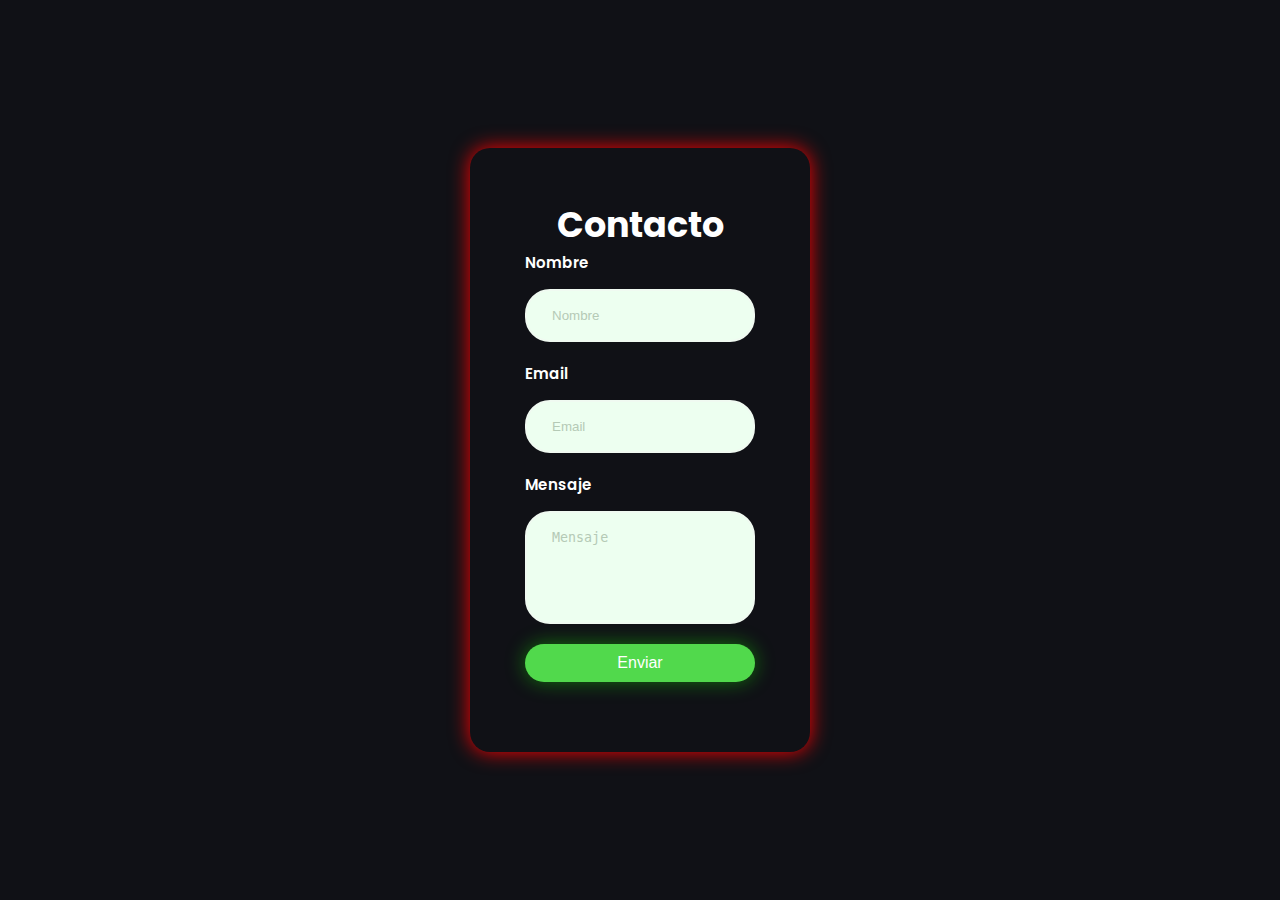
<file: contacto.html>
<!DOCTYPE html>
<html lang="en">
<head>
    <meta charset="UTF-8">
    <meta http-equiv="X-UA-Compatible" content="IE=edge">
    <meta name="viewport" content="width=device-width, initial-scale=1.0">
    <title>Contacto</title>
    <link rel="stylesheet" href="style.css">

</head>

<body class="body-dy">

    <form action="https://formsubmit.co/dlandon215@gmail.com" method="POST">
        <h2 class="tit">Contacto</h2>

        <div class="input-group">

            <label class="texto" for="name">Nombre</label>
            <input type="text" name="name" id="name" placeholder="Nombre" required>

            <label class="texto" for="email">Email</label>
            <input type="email" name="email" id="email" placeholder="Email" required>

            <label class="texto" for="message">Mensaje</label>
            <textarea name="message" id="message" cols="30" rows="5" placeholder="Mensaje" required></textarea>

            <input class="btn" type="submit" value="Enviar">

            <input type="hidden" name="_next" value="http://127.0.0.1:5500/sitio%20web/">
            <input type="hidden" name="_captcha" value="false">
        </div>
    </form>

</body>
</html>
</file>
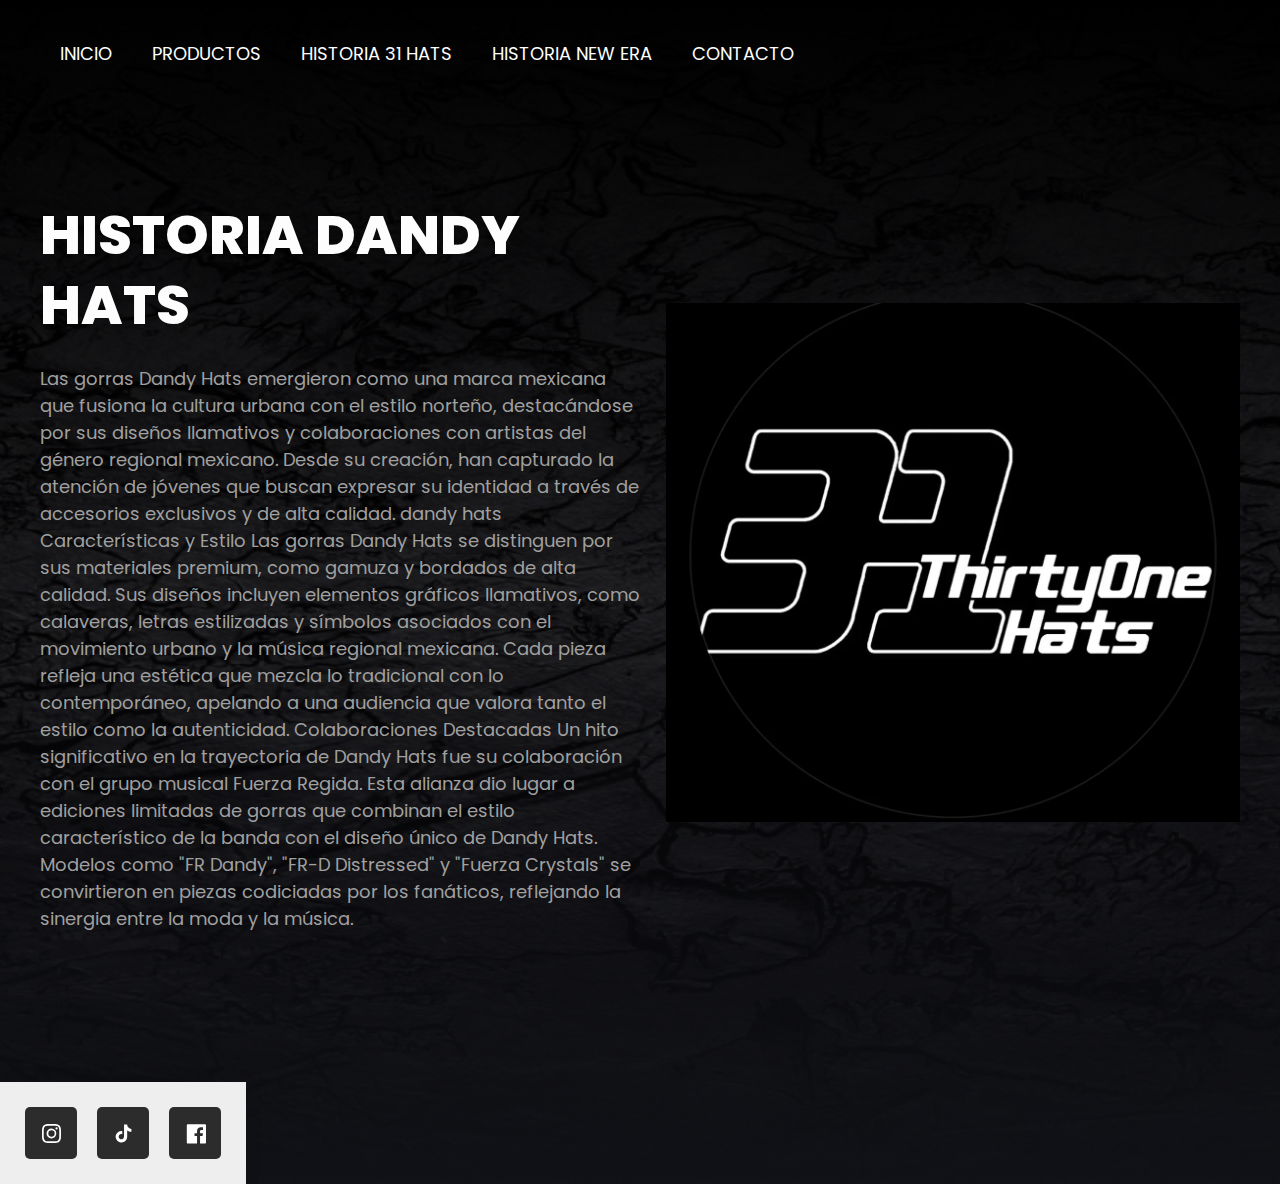
<file: dandy.html>
<!DOCTYPE html>
<html lang="en">

<head>
    <meta charset="UTF-8">
    <meta http-equiv="X-UA-Compatible" content="IE=edge">
    <meta name="viewport" content="width=device-width, initial-scale=1.0">
    <title>Pagina</title>
    <link rel="stylesheet" href="style.css">
</head>

<body>

    <body id="top">
<header>

    <div class="menu container">
            <input type="checkbox" id="menu">
            <label for="menu"><img src="imagenes/menu.png" class="menu-icono" alt=""></label>
            <nav class="navbar">
                <ul>
                    <li><a href="index.html">Inicio</a></li>
                    <li><a href="productos.html">Productos</a></li>
                    <li><a href="hats.html">HISTORIA 31 HATS</a></li>
                    <li><a href="newera.html">HISTORIA NEW ERA</a></li>
                    <li><a href="contacto.html">Contacto</a></li>
                </ul>
            </nav>
        </div>
       

    <div class="header-content container">
        <div class="header-txt2">
            <h1>HISTORIA DANDY HATS</h1>
            <p>
                Las gorras Dandy Hats emergieron como una marca mexicana que fusiona la cultura urbana 
                con el estilo norteño, destacándose por sus diseños llamativos y colaboraciones con 
                artistas del género regional mexicano. Desde su creación, han capturado la atención 
                de jóvenes que buscan expresar su identidad a través de accesorios exclusivos y de alta calidad.
                dandy hats
                
                Características y Estilo
                
                Las gorras Dandy Hats se distinguen por sus materiales premium, como gamuza y 
                bordados de alta calidad. Sus diseños incluyen elementos gráficos llamativos,
                 como calaveras, letras estilizadas y símbolos asociados con el movimiento urbano y 
                 la música regional mexicana. Cada pieza refleja una estética que mezcla lo tradicional con
                  lo contemporáneo, apelando a una audiencia que valora tanto el estilo como la autenticidad.
                
                Colaboraciones Destacadas
                
                Un hito significativo en la trayectoria de Dandy Hats fue su colaboración 
                con el grupo musical Fuerza Regida. Esta alianza dio lugar a ediciones limitadas 
                de gorras que combinan el estilo característico de la banda con el diseño único de Dandy Hats.
                 Modelos como "FR Dandy", "FR-D Distressed" y "Fuerza Crystals" se convirtieron en piezas 
                 codiciadas por los fanáticos, reflejando la sinergia entre la moda y la música.  
            </p>
        </div>

        <div class="header-img2">
            <a href="index.html">
              <img src="gorrashats/logohats.jpg" class="hamburger" alt="hamburger">
            </a>
        </div>

    </div>
    <!-- From Uiverse.io by roajuan93 --> 
<div class="card">
  <a href="https://www.instagram.com/dandyhats?igsh=MWdoMTJ6ajRtY29ycQ==" class="socialContainer containerOne">
    <svg class="socialSvg instagramSvg" viewBox="0 0 16 16">
      <path
        d="M8 0C5.829 0 5.556.01 4.703.048 3.85.088 3.269.222 2.76.42a3.917 3.917 0 0 0-1.417.923A3.927 3.927 0 0 0 .42 2.76C.222 3.268.087 3.85.048 4.7.01 5.555 0 5.827 0 8.001c0 2.172.01 2.444.048 3.297.04.852.174 1.433.372 1.942.205.526.478.972.923 1.417.444.445.89.719 1.416.923.51.198 1.09.333 1.942.372C5.555 15.99 5.827 16 8 16s2.444-.01 3.298-.048c.851-.04 1.434-.174 1.943-.372a3.916 3.916 0 0 0 1.416-.923c.445-.445.718-.891.923-1.417.197-.509.332-1.09.372-1.942C15.99 10.445 16 10.173 16 8s-.01-2.445-.048-3.299c-.04-.851-.175-1.433-.372-1.941a3.926 3.926 0 0 0-.923-1.417A3.911 3.911 0 0 0 13.24.42c-.51-.198-1.092-.333-1.943-.372C10.443.01 10.172 0 7.998 0h.003zm-.717 1.442h.718c2.136 0 2.389.007 3.232.046.78.035 1.204.166 1.486.275.373.145.64.319.92.599.28.28.453.546.598.92.11.281.24.705.275 1.485.039.843.047 1.096.047 3.231s-.008 2.389-.047 3.232c-.035.78-.166 1.203-.275 1.485a2.47 2.47 0 0 1-.599.919c-.28.28-.546.453-.92.598-.28.11-.704.24-1.485.276-.843.038-1.096.047-3.232.047s-2.39-.009-3.233-.047c-.78-.036-1.203-.166-1.485-.276a2.478 2.478 0 0 1-.92-.598 2.48 2.48 0 0 1-.6-.92c-.109-.281-.24-.705-.275-1.485-.038-.843-.046-1.096-.046-3.233 0-2.136.008-2.388.046-3.231.036-.78.166-1.204.276-1.486.145-.373.319-.64.599-.92.28-.28.546-.453.92-.598.282-.11.705-.24 1.485-.276.738-.034 1.024-.044 2.515-.045v.002zm4.988 1.328a.96.96 0 1 0 0 1.92.96.96 0 0 0 0-1.92zm-4.27 1.122a4.109 4.109 0 1 0 0 8.217 4.109 4.109 0 0 0 0-8.217zm0 1.441a2.667 2.667 0 1 1 0 5.334 2.667 2.667 0 0 1 0-5.334z"
      ></path>
    </svg>
  </a>

  <a href="https://vt.tiktok.com/ZShueYc3x/" class="socialContainer containerTwo">
    <svg
      class="socialSvg tiktokSvg largeIcon"
      viewBox="0 0 48 48"
      version="1.1"
      xmlns="http://www.w3.org/2000/svg"
      xmlns:xlink="http://www.w3.org/1999/xlink"
    >
      <title>Tiktok</title>
      <g
        id="Icon/Social/tiktok-white"
        stroke="none"
        stroke-width="1"
        fill="none"
        fill-rule="evenodd"
      >
        <path
          d="M38.0766847,15.8542954 C36.0693906,15.7935177 34.2504839,14.8341149 32.8791434,13.5466056 C32.1316475,12.8317108 31.540171,11.9694126 31.1415066,11.0151329 C30.7426093,10.0603874 30.5453728,9.03391952 30.5619062,8 L24.9731521,8 L24.9731521,28.8295196 C24.9731521,32.3434487 22.8773693,34.4182737 20.2765028,34.4182737 C19.6505623,34.4320127 19.0283477,34.3209362 18.4461858,34.0908659 C17.8640239,33.8612612 17.3337909,33.5175528 16.8862248,33.0797671 C16.4386588,32.6422142 16.0833071,32.1196657 15.8404292,31.5426268 C15.5977841,30.9658208 15.4727358,30.3459348 15.4727358,29.7202272 C15.4727358,29.0940539 15.5977841,28.4746337 15.8404292,27.8978277 C16.0833071,27.3207888 16.4386588,26.7980074 16.8862248,26.3604545 C17.3337909,25.9229017 17.8640239,25.5791933 18.4461858,25.3491229 C19.0283477,25.1192854 19.6505623,25.0084418 20.2765028,25.0219479 C20.7939283,25.0263724 21.3069293,25.1167239 21.794781,25.2902081 L21.794781,19.5985278 C21.2957518,19.4900128 20.7869423,19.436221 20.2765028,19.4380839 C18.2431278,19.4392483 16.2560928,20.0426009 14.5659604,21.1729264 C12.875828,22.303019 11.5587449,23.9090873 10.7814424,25.7878401 C10.003907,27.666593 9.80084889,29.7339663 10.1981162,31.7275214 C10.5953834,33.7217752 11.5748126,35.5530237 13.0129853,36.9904978 C14.4509252,38.4277391 16.2828722,39.4064696 18.277126,39.8028054 C20.2711469,40.1991413 22.3382874,39.9951517 24.2163416,39.2169177 C26.0948616,38.4384508 27.7002312,37.1209021 28.8296253,35.4300711 C29.9592522,33.7397058 30.5619062,31.7522051 30.5619062,29.7188301 L30.5619062,18.8324027 C32.7275484,20.3418321 35.3149087,21.0404263 38.0766847,21.0867664 L38.0766847,15.8542954 Z"
          id="Fill-1"
          fill="#FFFFFF"
        ></path>
      </g>
    </svg>
  </a>

  <a href="https://www.facebook.com/share/19EThmvqkf/?mibextid=wwXIfr" class="socialContainer containerThree">
    <div>
      <svg
        class="socialSvg tiktokSvg largeIcon"
        width="44px"
        height="44px"
        viewBox="0 0 45 35"
        version="1.1"
        xmlns="http://www.w3.org/2000/svg"
        xmlns:xlink="http://www.w3.org/1999/xlink"
      >
        <title>Facebook</title>
        <g
          id="Icon/Social/facebook-black"
          stroke="none"
          stroke-width="1"
          fill="none"
          fill-rule="evenodd"
        >
          <path
            d="M30.0793333,40 L30.0793333,27.608 L34.239,27.608 L34.8616667,22.7783333 L30.0793333,22.7783333 L30.0793333,19.695 C30.0793333,18.2966667 30.4676667,17.344 32.4726667,17.344 L35.0303333,17.3426667 L35.0303333,13.0233333 C34.5876667,12.9646667 33.0696667,12.833 31.3036667,12.833 C27.6163333,12.833 25.0923333,15.0836667 25.0923333,19.2166667 L25.0923333,22.7783333 L20.922,22.7783333 L20.922,27.608 L25.0923333,27.608 L25.0923333,40 L30.0793333,40 Z M9.766,40 C8.79033333,40 8,39.209 8,38.234 L8,9.766 C8,8.79033333 8.79033333,8 9.766,8 L38.2336667,8 C39.209,8 40,8.79033333 40,9.766 L40,38.234 C40,39.209 39.209,40 38.2336667,40 L9.766,40 Z"
            id="Shape"
            fill="#FFFFFF"
          ></path>
        </g>
      </svg>
    </div>
  </a>




</header>


    <script src="script.js"></script>
</body>

</html>
</file>
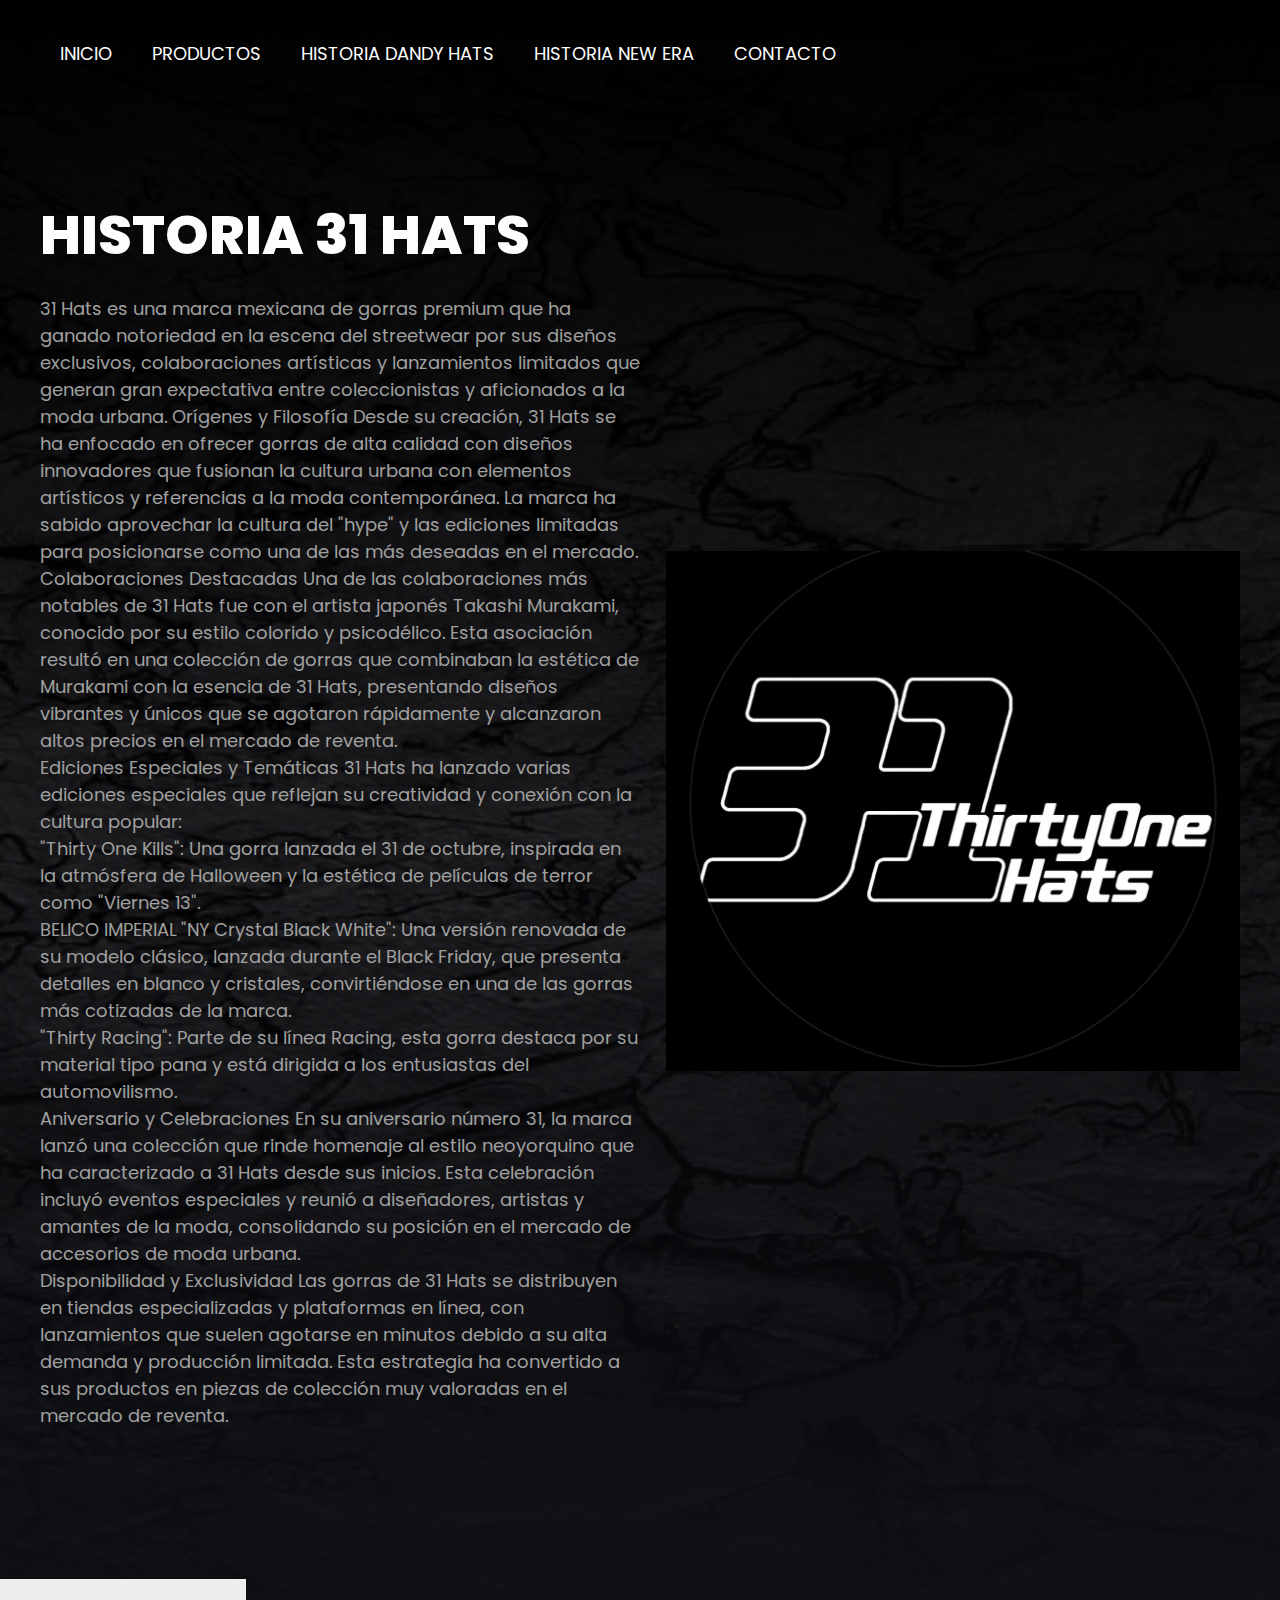
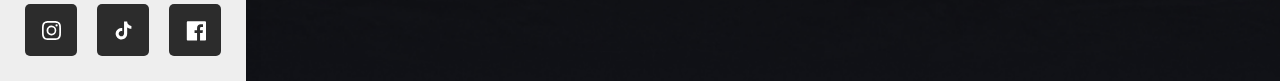
<file: hats.html>
<!DOCTYPE html>
<html lang="en">

<head>
    <meta charset="UTF-8">
    <meta http-equiv="X-UA-Compatible" content="IE=edge">
    <meta name="viewport" content="width=device-width, initial-scale=1.0">
    <title>Pagina</title>
    <link rel="stylesheet" href="style.css">
</head>

<body>

    <body id="top">

    <header>

        <div class="menu container">
            <input type="checkbox" id="menu">
            <label for="menu"><img src="imagenes/menu.png" class="menu-icono" alt=""></label>
            <nav class="navbar">
                <ul>
                    <li><a href="index.html">Inicio</a></li>
                    <li><a href="productos.html">Productos</a></li>
                    <li><a href="dandy.html">HISTORIA DANDY HATS</a></li>
                    <li><a href="newera.html">HISTORIA NEW ERA</a></li>
                    <li><a href="contacto.html">Contacto</a></li>
                </ul>
            </nav>
        </div>
        <div class="header-content container">
            <div class="header-txt2">
                <h1>HISTORIA 31 HATS</h1>
                <p>
                    31 Hats es una marca mexicana de gorras premium que ha ganado notoriedad en 
                    la escena del streetwear por sus diseños exclusivos, colaboraciones artísticas 
                    y lanzamientos limitados que generan gran expectativa entre coleccionistas y aficionados a la moda urbana.

                    Orígenes y Filosofía
                    Desde su creación, 31 Hats se ha enfocado en ofrecer gorras de alta calidad con 
                    diseños innovadores que fusionan la cultura urbana con elementos artísticos y referencias
                     a la moda contemporánea. La marca ha sabido aprovechar la cultura del "hype" y las 
                     ediciones limitadas para posicionarse como una de las más deseadas en el mercado. 
                    
                     Colaboraciones Destacadas
                    Una de las colaboraciones más notables de 31 Hats fue con el artista japonés 
                    Takashi Murakami, conocido por su estilo colorido y psicodélico. Esta asociación resultó en
                     una colección de gorras que combinaban la estética de Murakami con la esencia de 31 Hats, 
                     presentando diseños vibrantes y únicos que se agotaron rápidamente y alcanzaron altos precios 
                     en el mercado de reventa. <br>
                    
                     Ediciones Especiales y Temáticas
                    31 Hats ha lanzado varias ediciones especiales que reflejan su creatividad y conexión con la cultura popular:<br>
                    
                    "Thirty One Kills": Una gorra lanzada el 31 de octubre, inspirada en la atmósfera de Halloween y la estética de películas de terror como "Viernes 13".<br>

                    BELICO IMPERIAL

                    "NY Crystal Black White": Una versión renovada de su modelo clásico, lanzada durante el Black Friday, que presenta detalles en blanco y cristales, convirtiéndose en una de las gorras más cotizadas de la marca.<br>
                    
                    "Thirty Racing": Parte de su línea Racing, esta gorra destaca por su material tipo pana y está dirigida a los entusiastas del automovilismo.<br>
                    
                    Aniversario y Celebraciones
                    En su aniversario número 31, la marca lanzó una colección que rinde homenaje al estilo neoyorquino que ha caracterizado a 31 Hats desde sus inicios. Esta celebración incluyó eventos especiales y reunió a diseñadores, artistas y amantes de la moda, consolidando su posición en el mercado de accesorios de moda urbana.<br>
                    
                    Disponibilidad y Exclusividad
                    Las gorras de 31 Hats se distribuyen en tiendas especializadas y plataformas en línea, con lanzamientos que suelen agotarse en minutos debido a su alta demanda y producción limitada. Esta estrategia ha convertido a sus productos en piezas de colección muy valoradas en el mercado de reventa.<br>
                 
                </p>
            </div>
    
            <div class="header-img2">
                <a href="index.html">
                  <img src="gorrashats/logohats.jpg" class="hamburger" alt="hamburger">
                </a>
            </div>
        </div>

            <!-- From Uiverse.io by roajuan93 --> 
<div class="card">
  <a href="https://www.instagram.com/dandyhats?igsh=MWdoMTJ6ajRtY29ycQ==" class="socialContainer containerOne">
    <svg class="socialSvg instagramSvg" viewBox="0 0 16 16">
      <path
        d="M8 0C5.829 0 5.556.01 4.703.048 3.85.088 3.269.222 2.76.42a3.917 3.917 0 0 0-1.417.923A3.927 3.927 0 0 0 .42 2.76C.222 3.268.087 3.85.048 4.7.01 5.555 0 5.827 0 8.001c0 2.172.01 2.444.048 3.297.04.852.174 1.433.372 1.942.205.526.478.972.923 1.417.444.445.89.719 1.416.923.51.198 1.09.333 1.942.372C5.555 15.99 5.827 16 8 16s2.444-.01 3.298-.048c.851-.04 1.434-.174 1.943-.372a3.916 3.916 0 0 0 1.416-.923c.445-.445.718-.891.923-1.417.197-.509.332-1.09.372-1.942C15.99 10.445 16 10.173 16 8s-.01-2.445-.048-3.299c-.04-.851-.175-1.433-.372-1.941a3.926 3.926 0 0 0-.923-1.417A3.911 3.911 0 0 0 13.24.42c-.51-.198-1.092-.333-1.943-.372C10.443.01 10.172 0 7.998 0h.003zm-.717 1.442h.718c2.136 0 2.389.007 3.232.046.78.035 1.204.166 1.486.275.373.145.64.319.92.599.28.28.453.546.598.92.11.281.24.705.275 1.485.039.843.047 1.096.047 3.231s-.008 2.389-.047 3.232c-.035.78-.166 1.203-.275 1.485a2.47 2.47 0 0 1-.599.919c-.28.28-.546.453-.92.598-.28.11-.704.24-1.485.276-.843.038-1.096.047-3.232.047s-2.39-.009-3.233-.047c-.78-.036-1.203-.166-1.485-.276a2.478 2.478 0 0 1-.92-.598 2.48 2.48 0 0 1-.6-.92c-.109-.281-.24-.705-.275-1.485-.038-.843-.046-1.096-.046-3.233 0-2.136.008-2.388.046-3.231.036-.78.166-1.204.276-1.486.145-.373.319-.64.599-.92.28-.28.546-.453.92-.598.282-.11.705-.24 1.485-.276.738-.034 1.024-.044 2.515-.045v.002zm4.988 1.328a.96.96 0 1 0 0 1.92.96.96 0 0 0 0-1.92zm-4.27 1.122a4.109 4.109 0 1 0 0 8.217 4.109 4.109 0 0 0 0-8.217zm0 1.441a2.667 2.667 0 1 1 0 5.334 2.667 2.667 0 0 1 0-5.334z"
      ></path>
    </svg>
  </a>

  <a href="https://vt.tiktok.com/ZShueYc3x/" class="socialContainer containerTwo">
    <svg
      class="socialSvg tiktokSvg largeIcon"
      viewBox="0 0 48 48"
      version="1.1"
      xmlns="http://www.w3.org/2000/svg"
      xmlns:xlink="http://www.w3.org/1999/xlink"
    >
      <title>Tiktok</title>
      <g
        id="Icon/Social/tiktok-white"
        stroke="none"
        stroke-width="1"
        fill="none"
        fill-rule="evenodd"
      >
        <path
          d="M38.0766847,15.8542954 C36.0693906,15.7935177 34.2504839,14.8341149 32.8791434,13.5466056 C32.1316475,12.8317108 31.540171,11.9694126 31.1415066,11.0151329 C30.7426093,10.0603874 30.5453728,9.03391952 30.5619062,8 L24.9731521,8 L24.9731521,28.8295196 C24.9731521,32.3434487 22.8773693,34.4182737 20.2765028,34.4182737 C19.6505623,34.4320127 19.0283477,34.3209362 18.4461858,34.0908659 C17.8640239,33.8612612 17.3337909,33.5175528 16.8862248,33.0797671 C16.4386588,32.6422142 16.0833071,32.1196657 15.8404292,31.5426268 C15.5977841,30.9658208 15.4727358,30.3459348 15.4727358,29.7202272 C15.4727358,29.0940539 15.5977841,28.4746337 15.8404292,27.8978277 C16.0833071,27.3207888 16.4386588,26.7980074 16.8862248,26.3604545 C17.3337909,25.9229017 17.8640239,25.5791933 18.4461858,25.3491229 C19.0283477,25.1192854 19.6505623,25.0084418 20.2765028,25.0219479 C20.7939283,25.0263724 21.3069293,25.1167239 21.794781,25.2902081 L21.794781,19.5985278 C21.2957518,19.4900128 20.7869423,19.436221 20.2765028,19.4380839 C18.2431278,19.4392483 16.2560928,20.0426009 14.5659604,21.1729264 C12.875828,22.303019 11.5587449,23.9090873 10.7814424,25.7878401 C10.003907,27.666593 9.80084889,29.7339663 10.1981162,31.7275214 C10.5953834,33.7217752 11.5748126,35.5530237 13.0129853,36.9904978 C14.4509252,38.4277391 16.2828722,39.4064696 18.277126,39.8028054 C20.2711469,40.1991413 22.3382874,39.9951517 24.2163416,39.2169177 C26.0948616,38.4384508 27.7002312,37.1209021 28.8296253,35.4300711 C29.9592522,33.7397058 30.5619062,31.7522051 30.5619062,29.7188301 L30.5619062,18.8324027 C32.7275484,20.3418321 35.3149087,21.0404263 38.0766847,21.0867664 L38.0766847,15.8542954 Z"
          id="Fill-1"
          fill="#FFFFFF"
        ></path>
      </g>
    </svg>
  </a>

  <a href="https://www.facebook.com/share/19EThmvqkf/?mibextid=wwXIfr" class="socialContainer containerThree">
    <div>
      <svg
        class="socialSvg tiktokSvg largeIcon"
        width="44px"
        height="44px"
        viewBox="0 0 45 35"
        version="1.1"
        xmlns="http://www.w3.org/2000/svg"
        xmlns:xlink="http://www.w3.org/1999/xlink"
      >
        <title>Facebook</title>
        <g
          id="Icon/Social/facebook-black"
          stroke="none"
          stroke-width="1"
          fill="none"
          fill-rule="evenodd"
        >
          <path
            d="M30.0793333,40 L30.0793333,27.608 L34.239,27.608 L34.8616667,22.7783333 L30.0793333,22.7783333 L30.0793333,19.695 C30.0793333,18.2966667 30.4676667,17.344 32.4726667,17.344 L35.0303333,17.3426667 L35.0303333,13.0233333 C34.5876667,12.9646667 33.0696667,12.833 31.3036667,12.833 C27.6163333,12.833 25.0923333,15.0836667 25.0923333,19.2166667 L25.0923333,22.7783333 L20.922,22.7783333 L20.922,27.608 L25.0923333,27.608 L25.0923333,40 L30.0793333,40 Z M9.766,40 C8.79033333,40 8,39.209 8,38.234 L8,9.766 C8,8.79033333 8.79033333,8 9.766,8 L38.2336667,8 C39.209,8 40,8.79033333 40,9.766 L40,38.234 C40,39.209 39.209,40 38.2336667,40 L9.766,40 Z"
            id="Shape"
            fill="#FFFFFF"
          ></path>
        </g>
      </svg>
    </div>
  </a>


    </header>      

    <script src="script.js"></script>


</body>

</html>
</file>
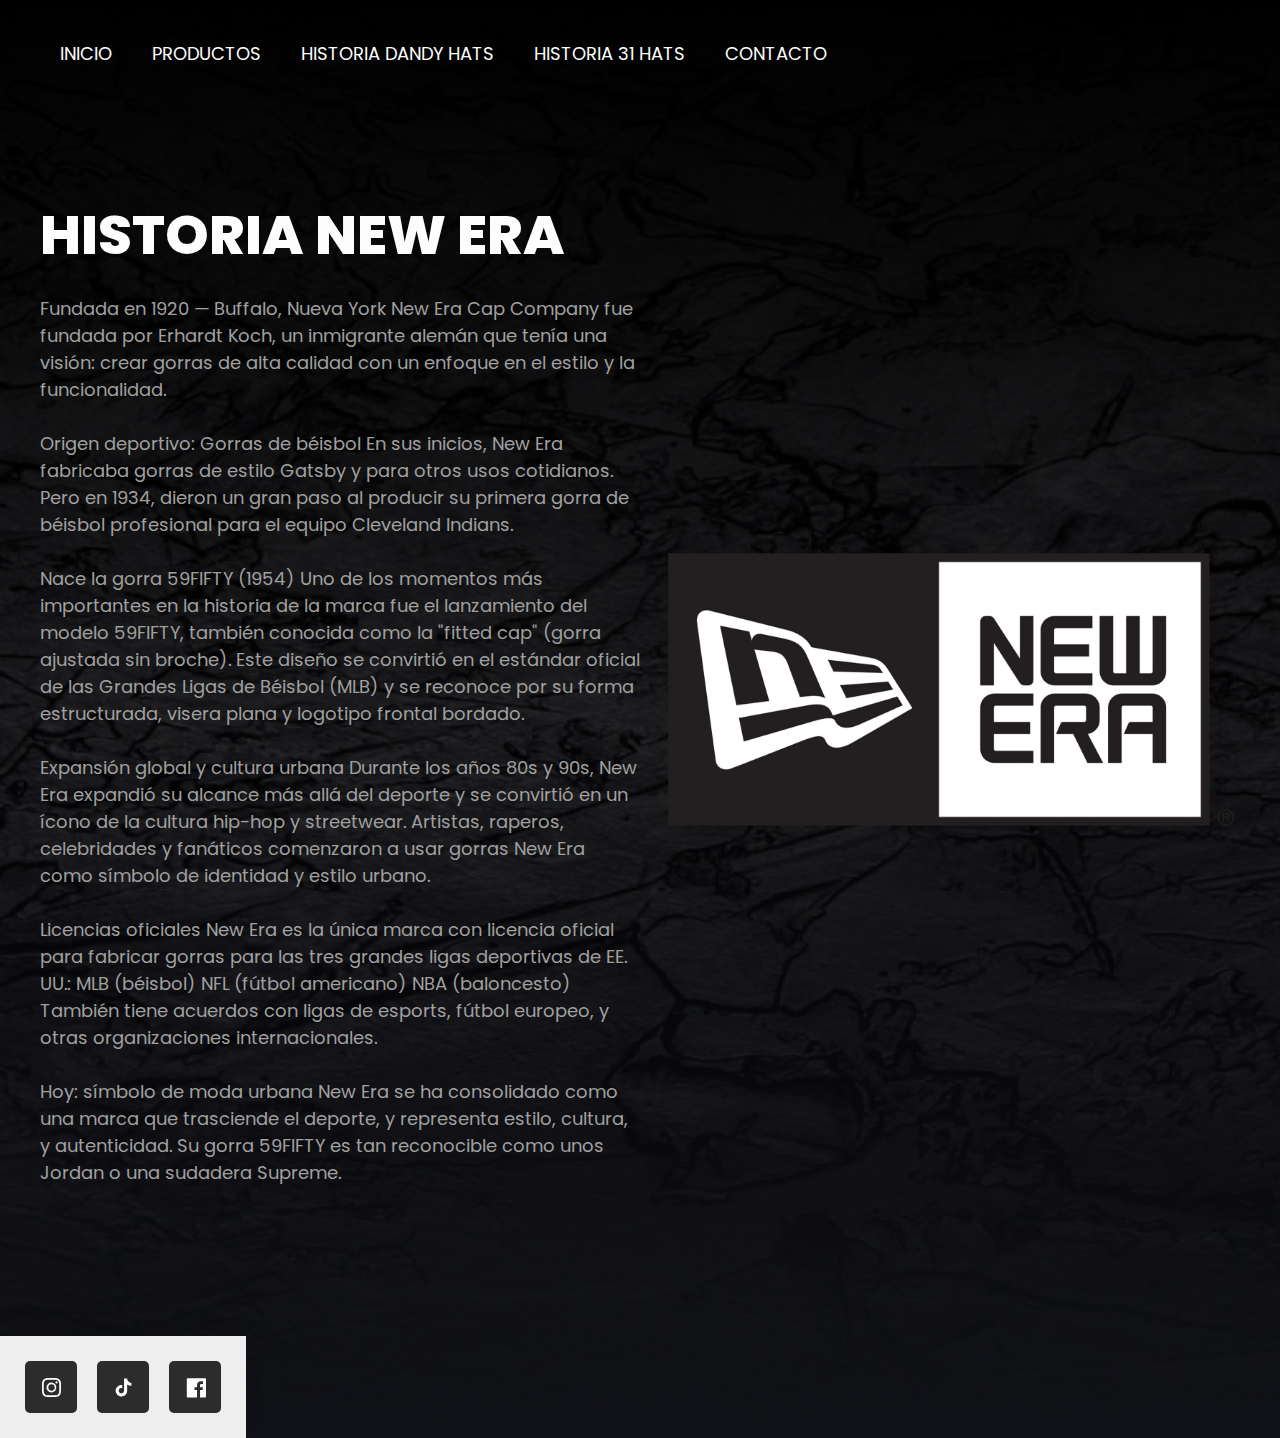
<file: newera.html>
<!DOCTYPE html>
<html lang="en">

<head>
    <meta charset="UTF-8">
    <meta http-equiv="X-UA-Compatible" content="IE=edge">
    <meta name="viewport" content="width=device-width, initial-scale=1.0">
    <title>Pagina</title>
    <link rel="stylesheet" href="style.css">
</head>

<body>

    <body id="top">
<header>
    <div class="menu container">
            <input type="checkbox" id="menu">
            <label for="menu"><img src="imagenes/menu.png" class="menu-icono" alt=""></label>
            <nav class="navbar">
                <ul>
                    <li><a href="index.html">Inicio</a></li>
                    <li><a href="productos.html">Productos</a></li>
                    <li><a href="dandy.html">HISTORIA DANDY HATS</a></li>
                    <li><a href="hats.html">HISTORIA 31 HATS</a></li>
                    <li><a href="contacto.html">Contacto</a></li>
                </ul>
            </nav>
        </div>
       

    <div class="header-content container">
        <div class="header-txt2">
            <h1>HISTORIA NEW ERA</h1>
            <p>
                Fundada en 1920 — Buffalo, Nueva York
                New Era Cap Company fue fundada por Erhardt Koch, un inmigrante alemán que tenía una visión: crear gorras de alta calidad con un enfoque en el estilo y la funcionalidad.<br><br>
                
                 Origen deportivo: Gorras de béisbol
                En sus inicios, New Era fabricaba gorras de estilo Gatsby y para otros usos cotidianos. Pero en 1934, dieron un gran paso al producir su primera gorra de béisbol profesional para el equipo Cleveland Indians.<br><br>
                
                 Nace la gorra 59FIFTY (1954)
                Uno de los momentos más importantes en la historia de la marca fue el lanzamiento del modelo 59FIFTY, también conocida como la "fitted cap" (gorra ajustada sin broche).
                Este diseño se convirtió en el estándar oficial de las Grandes Ligas de Béisbol (MLB) y se reconoce por su forma estructurada, visera plana y logotipo frontal bordado.<br><br>
                
                Expansión global y cultura urbana
                Durante los años 80s y 90s, New Era expandió su alcance más allá del deporte y se convirtió en un ícono de la cultura hip-hop y streetwear. Artistas, raperos, celebridades y fanáticos comenzaron a usar gorras New Era como símbolo de identidad y estilo urbano.<br><br>
                
                 Licencias oficiales
                New Era es la única marca con licencia oficial para fabricar gorras para las tres grandes ligas deportivas de EE. UU.:
                
                MLB (béisbol)
                
                NFL (fútbol americano)
                
                NBA (baloncesto)
                
                También tiene acuerdos con ligas de esports, fútbol europeo, y otras organizaciones internacionales.<br><br>
                
                 Hoy: símbolo de moda urbana
                New Era se ha consolidado como una marca que trasciende el deporte, y representa estilo, cultura, y autenticidad. Su gorra 59FIFTY es tan reconocible como unos Jordan o una sudadera Supreme.
            </p>
        </div>

        <div class="header-img2">
            <a href="index.html">
              <img src="gorrashats/logonew.png" class="hamburger" alt="hamburger">
            </a>
        </div>

    </div>


        <!-- From Uiverse.io by roajuan93 --> 
<div class="card">
  <a href="https://www.instagram.com/dandyhats?igsh=MWdoMTJ6ajRtY29ycQ==" class="socialContainer containerOne">
    <svg class="socialSvg instagramSvg" viewBox="0 0 16 16">
      <path
        d="M8 0C5.829 0 5.556.01 4.703.048 3.85.088 3.269.222 2.76.42a3.917 3.917 0 0 0-1.417.923A3.927 3.927 0 0 0 .42 2.76C.222 3.268.087 3.85.048 4.7.01 5.555 0 5.827 0 8.001c0 2.172.01 2.444.048 3.297.04.852.174 1.433.372 1.942.205.526.478.972.923 1.417.444.445.89.719 1.416.923.51.198 1.09.333 1.942.372C5.555 15.99 5.827 16 8 16s2.444-.01 3.298-.048c.851-.04 1.434-.174 1.943-.372a3.916 3.916 0 0 0 1.416-.923c.445-.445.718-.891.923-1.417.197-.509.332-1.09.372-1.942C15.99 10.445 16 10.173 16 8s-.01-2.445-.048-3.299c-.04-.851-.175-1.433-.372-1.941a3.926 3.926 0 0 0-.923-1.417A3.911 3.911 0 0 0 13.24.42c-.51-.198-1.092-.333-1.943-.372C10.443.01 10.172 0 7.998 0h.003zm-.717 1.442h.718c2.136 0 2.389.007 3.232.046.78.035 1.204.166 1.486.275.373.145.64.319.92.599.28.28.453.546.598.92.11.281.24.705.275 1.485.039.843.047 1.096.047 3.231s-.008 2.389-.047 3.232c-.035.78-.166 1.203-.275 1.485a2.47 2.47 0 0 1-.599.919c-.28.28-.546.453-.92.598-.28.11-.704.24-1.485.276-.843.038-1.096.047-3.232.047s-2.39-.009-3.233-.047c-.78-.036-1.203-.166-1.485-.276a2.478 2.478 0 0 1-.92-.598 2.48 2.48 0 0 1-.6-.92c-.109-.281-.24-.705-.275-1.485-.038-.843-.046-1.096-.046-3.233 0-2.136.008-2.388.046-3.231.036-.78.166-1.204.276-1.486.145-.373.319-.64.599-.92.28-.28.546-.453.92-.598.282-.11.705-.24 1.485-.276.738-.034 1.024-.044 2.515-.045v.002zm4.988 1.328a.96.96 0 1 0 0 1.92.96.96 0 0 0 0-1.92zm-4.27 1.122a4.109 4.109 0 1 0 0 8.217 4.109 4.109 0 0 0 0-8.217zm0 1.441a2.667 2.667 0 1 1 0 5.334 2.667 2.667 0 0 1 0-5.334z"
      ></path>
    </svg>
  </a>

  <a href="https://vt.tiktok.com/ZShueYc3x/" class="socialContainer containerTwo">
    <svg
      class="socialSvg tiktokSvg largeIcon"
      viewBox="0 0 48 48"
      version="1.1"
      xmlns="http://www.w3.org/2000/svg"
      xmlns:xlink="http://www.w3.org/1999/xlink"
    >
      <title>Tiktok</title>
      <g
        id="Icon/Social/tiktok-white"
        stroke="none"
        stroke-width="1"
        fill="none"
        fill-rule="evenodd"
      >
        <path
          d="M38.0766847,15.8542954 C36.0693906,15.7935177 34.2504839,14.8341149 32.8791434,13.5466056 C32.1316475,12.8317108 31.540171,11.9694126 31.1415066,11.0151329 C30.7426093,10.0603874 30.5453728,9.03391952 30.5619062,8 L24.9731521,8 L24.9731521,28.8295196 C24.9731521,32.3434487 22.8773693,34.4182737 20.2765028,34.4182737 C19.6505623,34.4320127 19.0283477,34.3209362 18.4461858,34.0908659 C17.8640239,33.8612612 17.3337909,33.5175528 16.8862248,33.0797671 C16.4386588,32.6422142 16.0833071,32.1196657 15.8404292,31.5426268 C15.5977841,30.9658208 15.4727358,30.3459348 15.4727358,29.7202272 C15.4727358,29.0940539 15.5977841,28.4746337 15.8404292,27.8978277 C16.0833071,27.3207888 16.4386588,26.7980074 16.8862248,26.3604545 C17.3337909,25.9229017 17.8640239,25.5791933 18.4461858,25.3491229 C19.0283477,25.1192854 19.6505623,25.0084418 20.2765028,25.0219479 C20.7939283,25.0263724 21.3069293,25.1167239 21.794781,25.2902081 L21.794781,19.5985278 C21.2957518,19.4900128 20.7869423,19.436221 20.2765028,19.4380839 C18.2431278,19.4392483 16.2560928,20.0426009 14.5659604,21.1729264 C12.875828,22.303019 11.5587449,23.9090873 10.7814424,25.7878401 C10.003907,27.666593 9.80084889,29.7339663 10.1981162,31.7275214 C10.5953834,33.7217752 11.5748126,35.5530237 13.0129853,36.9904978 C14.4509252,38.4277391 16.2828722,39.4064696 18.277126,39.8028054 C20.2711469,40.1991413 22.3382874,39.9951517 24.2163416,39.2169177 C26.0948616,38.4384508 27.7002312,37.1209021 28.8296253,35.4300711 C29.9592522,33.7397058 30.5619062,31.7522051 30.5619062,29.7188301 L30.5619062,18.8324027 C32.7275484,20.3418321 35.3149087,21.0404263 38.0766847,21.0867664 L38.0766847,15.8542954 Z"
          id="Fill-1"
          fill="#FFFFFF"
        ></path>
      </g>
    </svg>
  </a>

  <a href="https://www.facebook.com/share/19EThmvqkf/?mibextid=wwXIfr" class="socialContainer containerThree">
    <div>
      <svg
        class="socialSvg tiktokSvg largeIcon"
        width="44px"
        height="44px"
        viewBox="0 0 45 35"
        version="1.1"
        xmlns="http://www.w3.org/2000/svg"
        xmlns:xlink="http://www.w3.org/1999/xlink"
      >
        <title>Facebook</title>
        <g
          id="Icon/Social/facebook-black"
          stroke="none"
          stroke-width="1"
          fill="none"
          fill-rule="evenodd"
        >
          <path
            d="M30.0793333,40 L30.0793333,27.608 L34.239,27.608 L34.8616667,22.7783333 L30.0793333,22.7783333 L30.0793333,19.695 C30.0793333,18.2966667 30.4676667,17.344 32.4726667,17.344 L35.0303333,17.3426667 L35.0303333,13.0233333 C34.5876667,12.9646667 33.0696667,12.833 31.3036667,12.833 C27.6163333,12.833 25.0923333,15.0836667 25.0923333,19.2166667 L25.0923333,22.7783333 L20.922,22.7783333 L20.922,27.608 L25.0923333,27.608 L25.0923333,40 L30.0793333,40 Z M9.766,40 C8.79033333,40 8,39.209 8,38.234 L8,9.766 C8,8.79033333 8.79033333,8 9.766,8 L38.2336667,8 C39.209,8 40,8.79033333 40,9.766 L40,38.234 C40,39.209 39.209,40 38.2336667,40 L9.766,40 Z"
            id="Shape"
            fill="#FFFFFF"
          ></path>
        </g>
      </svg>
    </div>
  </a>


</header>


    <script src="script.js"></script>
</body>

</html>
</file>
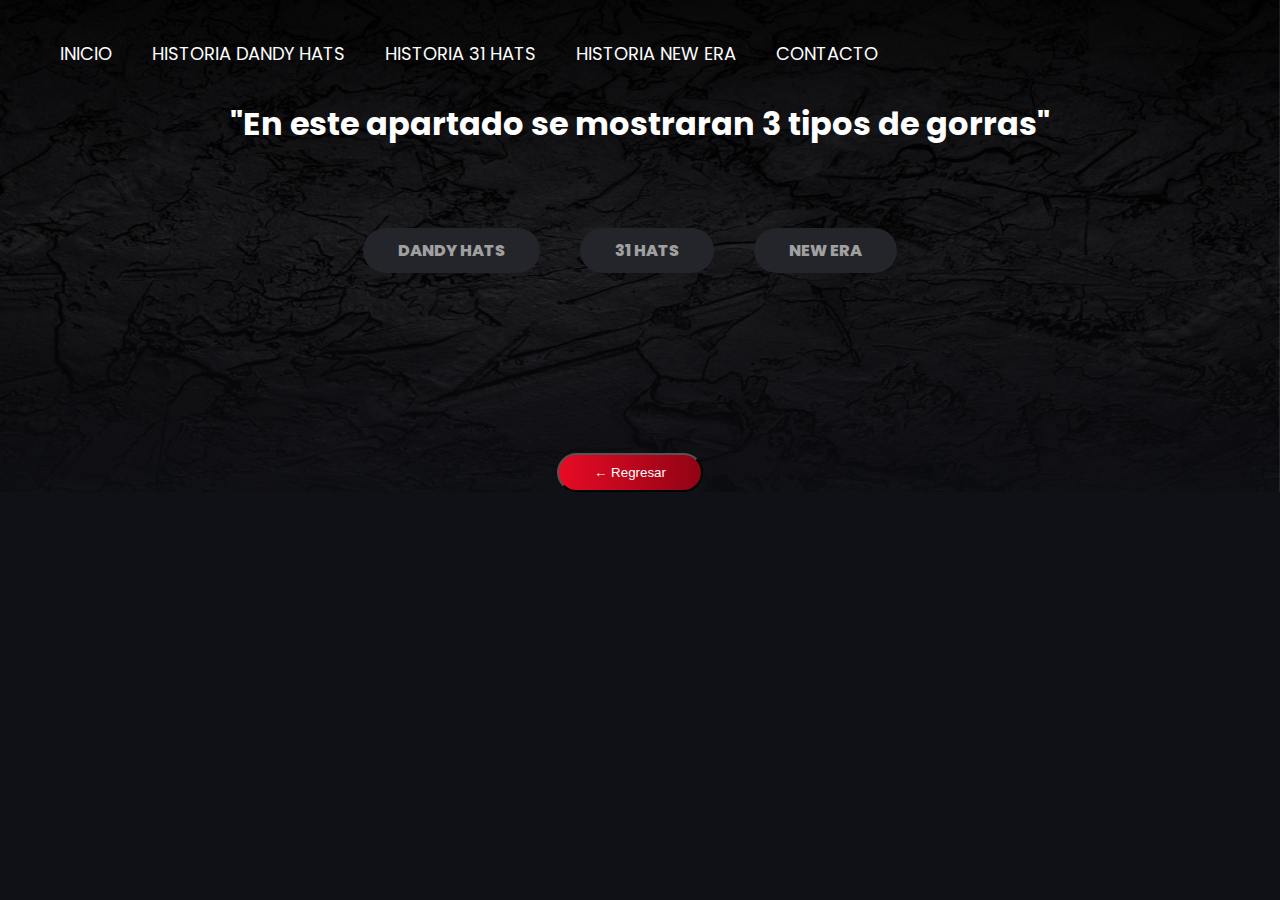
<file: productos.html>
<!DOCTYPE html>
<html lang="es">
<head>
    <meta charset="UTF-8">
    <meta name="viewport" content="width=device-width, initial-scale=1.0">
    <title>Productos</title>
    <link rel="stylesheet" href="style.css"> <!-- Asegúrate de tener tu archivo de estilos -->
</head>
<body>
<header>

    <div class="menu container">
            <input type="checkbox" id="menu">
            <label for="menu"><img src="imagenes/menu.png" class="menu-icono" alt=""></label>
            <nav class="navbar">
                <ul>
                    <li><a href="index.html">Inicio</a></li>
                    <li><a href="dandy.html">HISTORIA DANDY HATS</a></li>
                    <li><a href="hats.html">HISTORIA 31 HATS</a></li>
                    <li><a href="newera.html">HISTORIA NEW ERA</a></li>
                    <li><a href="contacto.html">Contacto</a></li>
                </ul>
            </nav>
        </div><br><br><br><br>

    <div class="productos">
    <center><h1 style="color: white;">"En este apartado se mostraran 3 tipos de gorras"</h1></center>
    <main class="product-menu">
        <div class="container">

            <div class="menu-nav">
                <div id="pro1" class="tab">DANDY HATS</div>
                <div id="pro2" class="tab">31 HATS</div>
                <div id="pro3" class="tab">NEW ERA</div>
            </div>
            <!-- Contenido DANDY HATS -->
            <div class="pro1 tab-content">
                <div class="box-container-1">
                    <div class="box-1">
                        <div class="image">
                            <img src="gorrashats/dandy1.jpg" alt="">
                        </div>
                        <div class="content">
                            <h3>Gorra Dandy Hats El Mago</h3>
                            <p>
                                Gorra negra con diseño de un mago en tonos rojos y azules, 
                                combinada con el logo de Los Angeles en blanco.
                            </p>
                            <div class="icons">
                                <span class="price">Su precio ronda los $2700</span>
                            </div>
                        </div>
                    </div>
                    <div class="box-1">
                        <div class="image">
                            <img src="gorrashats/dandy2.jpg" alt="">
                        </div>
                        <div class="content">
                            <h3>Gorra Dandy Hats 9th Anniversary</h3>
                            <p>
                                Gorra negra con bordado "DANDY" en letras grandes color 
                                azul celeste con contorno blanco, conmemorativa del 9º aniversario.
                            </p>
                            <div class="icons">
                                <span class="price">Su precio ronda los $2700</span>
                            </div>
                        </div>
                    </div>
                    <div class="box-1">
                        <div class="image">
                            <img src="gorrashats/dandy3.jpg" alt="">
                        </div>
                        <div class="content">
                            <h3>Gorra Dandy Hats La Crystal</h3>
                            <p>
                                Gorra negra decorada con brillantes tipo cristal y 
                                el logo de LA en blanco, de estilo elegante y llamativo.
                            </p>
                            <div class="icons">
                                <span class="price">Su precio ronda los $2700</span>
                            </div>
                        </div>
                    </div>
                    <div class="box-1">
                        <div class="image">
                            <img src="gorrashats/dandy4.jpg" alt="">
                        </div>
                        <div class="content">
                            <h3>Gorra Dandy Hats Houston</h3>
                            <p>
                                Gorra azul con visera curva y diseño "DANDY"
                                en letras doradas y blancas, haciendo alusión a Houston.
                            </p>
                            <div class="icons">
                                <span class="price">Su precio ronda los $2700</span>
                            </div>
                        </div>
                    </div>
                    <div class="box-1">
                        <div class="image">
                            <img src="gorrashats/dandy5.jpg" alt="">
                        </div>
                        <div class="content">
                            <h3>Gorra Dandy Hats Angel Azul</h3>
                            <p>
                                Gorra negra con detalles gráficos celestes y 
                                un ángel, con el logo de LA destacado en blanco.
                            </p>
                            <div class="icons">
                                <span class="price">Su precio ronda los $2700</span>
                            </div>
                        </div>
                    </div>
                    <div class="box-1">
                        <div class="image">
                            <img src="gorrashats/dandy6.jpg" alt="">
                        </div>
                        <div class="content">
                            <h3>Gorra Dandy Hats New York Skeleton</h3>
                            <p>
                                Gorra negra con diseño de una calavera artística
                                 en blanco, inspirada en Nueva York.
                            </p>
                            <div class="icons">
                                <span class="price">Su precio ronda los $2700</span>
                            </div>
                        </div>
                    </div>
                    <div class="box-1">
                        <div class="image">
                            <img src="gorrashats/dandy7.jpg" alt="">
                        </div>
                        <div class="content">
                            <h3>Gorra Dandy Hats La Black</h3>
                            <p>
                                Diseño completamente negro, minimalista y 
                                elegante, con pequeños detalles bordados.
                            </p>
                            <div class="icons">
                                <span class="price">Su precio ronda los $2700</span>
                            </div>
                        </div>
                    </div>
                    <div class="box-1">
                        <div class="image">
                            <img src="gorrashats/dandy8.jpg" alt="">
                        </div>
                        <div class="content">
                            <h3>Gorra Dandy Hats First Love</h3>
                            <p>
                                Gorra negra con ilustraciones de estilo graffiti y 
                                personajes animados, con temática de “Primer Amor”.
                            </p>
                            <div class="icons">
                                <span class="price">Su precio ronda los $2700</span>
                            </div>
                        </div>
                    </div>
                    <div class="box-1">
                        <div class="image">
                            <img src="gorrashats/dandy9.jpg" alt="">
                        </div>
                        <div class="content">
                            <h3>Gorra Dandy Hats Gorra Los Angeles Dandy Club Blue</h3>
                            <p>
                                Gorra negra con visera azul, texto
                                 "Los Angeles Dandy Club" en blanco y
                                  gráficos decorativos.
                            </p>
                            <div class="icons">
                                <span class="price">Su precio ronda los $2700</span>
                            </div>
                        </div>
                    </div>
                    <!-- Aquí va todo el contenido de las gorras DANDY HATS que ya escribiste -->
                </div>
                <center>
                    <div class="load-more" id="load-more-1">Cargar Más</div>
                </center>
            </div>

            <!-- Contenido 31 HATS -->
            <div class="pro2 tab-content">
                <div class="box-container-2">

                        <div class="box-2">
                            <div class="image">
                                <img src="gorrashats/hats1.jpg" alt="">
                            </div>
                            <div class="content">
                                <h3>Gorra 31 Hats La Money Clouds OG</h3>
                                <p>
                                    Gorra azul cielo con el logo “LA” en blanco, acompañado 
                                    de un diseño de nubes, dando un estilo fresco y urbano.
                                </p>
                                <div class="icons">
                                    <span class="price">Su precio estimado es de $2500</span>
                                </div>
                            </div>
                        </div>
                        <div class="box-2">
                            <div class="image">
                                <img src="gorrashats/hats2.jpg" alt="">
                            </div>
                            <div class="content">
                                <h3>Gorra 31 Hats Thirty One Hats</h3>
                                <p>
                                    Gorra negra con detalles en blanco que simulan rayos
                                     eléctricos y el número "31" en el centro, estilo oscuro y energético.
                                </p>
                                <div class="icons">
                                    <span class="price">Su precio estimado es de $2500</span>
                                </div>
                            </div>
                        </div>
                        <div class="box-2">
                            <div class="image">
                                <img src="gorrashats/hats3.jpg" alt="">
                            </div>
                            <div class="content">
                                <h3>Gorra 31 Hats Drop Crystals</h3>
                                <p>
                                    Gorra negra, decorada con cristales brillantes y 
                                    detalles en relieve, aspecto elegante y rudo.
                                </p>
                                <div class="icons">
                                    <span class="price">Su precio estimado es de $2500</span>
                                </div>
                            </div>
                        </div>
                        <div class="box-2">
                            <div class="image">
                                <img src="gorrashats/hats4.jpg" alt="">
                            </div>
                            <div class="content">
                                <h3>Gorra 31 Hats Rich Kids 31 Retail Shop</h3>
                                <p>
                                    Gorra negra con diseño gráfico rojo/blanco que incluye
                                     texto estilizado, ideal para un look juvenil y moderno.
                                </p>
                                <div class="icons">
                                    <span class="price">Su precio estimado es de $2500</span>
                                </div>
                            </div>
                        </div>
                        <div class="box-2">
                            <div class="image">
                                <img src="gorrashats/hats5.jpg" alt="">
                            </div>
                            <div class="content">
                                <h3>Gorra 31 Hats El Mago</h3>
                                <p>
                                    Gorra negra con una “M” en rojo y detalles brillantes
                                     en la visera, evocando un estilo místico y llamativo.
                                </p>
                                <div class="icons">
                                    <span class="price">Su precio estimado es de $2500</span>
                                </div>
                            </div>
                        </div>
                        <div class="box-2">
                            <div class="image">
                                <img src="gorrashats/hats6.jpg" alt="">
                            </div>
                            <div class="content">
                                <h3>Gorra 31 Hats MUR3KAM1</h3>
                                <p>
                                    Gorra negra con un diseño central tipo máscara
                                     tribal en rosa pálido, estética alternativa y artística.
                                </p>
                                <div class="icons">
                                    <span class="price">Su precio estimado es de $2500</span>
                                </div>
                            </div>
                        </div>
                    <!-- Aquí va todo el contenido de las gorras 31 HATS -->
                </div>
                <center>
                    <div class="load-more" id="load-more-2">Cargar Más</div>
                </center>
            </div>

            <!-- Contenido NEW ERA -->
            <div class="pro3 tab-content">
                <div class="box-container-3">
                        <div class="box-3">
                            <div class="image">
                                <img src="gorrashats/new1.jpg" alt="">
                            </div>
                            <div class="content">
                                <h3>Gorra New Era All Over</h3>
                                <p>
                                    Gorra negra con visera plana, adornada con múltiples logos de 
                                    equipos de la MLB en colores vibrantes. Estilo llamativo y coleccionista.
                                </p>
                                <div class="icons">
                                    <span class="price">Su precio estimado en tienda es de $1500</span>
                                </div>
                            </div>
                        </div>
                        <div class="box-3">
                            <div class="image">
                                <img src="gorrashats/new2.jpg" alt="">
                            </div>
                            <div class="content">
                                <h3>Gorra New Era New York Yankees</h3>
                                <p>
                                    Gorra clásica negra con el emblemático logo de los
                                     Yankees en blanco y un parche lateral del campeonato. 
                                     Sencilla, tradicional y elegante.
                                </p>
                                <div class="icons">
                                    <span class="price">Su precio estimado en tienda es de $1500</span>
                                </div>
                            </div>
                        </div>
                        <div class="box-3">
                            <div class="image">
                                <img src="gorrashats/new3.jpg" alt="">
                            </div>
                            <div class="content">
                                <h3>Gorra New Era New York Yankees Día de Muertos</h3>
                                <p>
                                    Gorra en tonos crema, rosa y beige con detalles florales inspirados en el Día de Muertos,
                                    con el logo de los Yankees decorado. Ideal para un look colorido y cultural.
                                </p>
                                <div class="icons">
                                    <span class="price">Su precio estimado en tienda es de $1500</span>
                                </div>
                            </div>
                        </div>
                        <div class="box-3">
                            <div class="image">
                                <img src="gorrashats/new4.jpg" alt="">
                            </div>
                            <div class="content">
                                <h3>Gorra New Era New York Yankees MLB Boro</h3>
                                <p>
                                    Diseño en tonos azul marino y gris, con gráficos inspirados 
                                    en patrones textiles japoneses (boro). Estética artística y única.
                                </p>
                                <div class="icons">
                                    <span class="price">Su precio estimado en tienda es de $1500</span>
                                </div>
                            </div>
                        </div>
                        <div class="box-3">
                            <div class="image">
                                <img src="gorrashats/new5.jpg" alt="">
                            </div>
                            <div class="content">
                                <h3>Gorra New Era Chicago White Sox MLB Poinsettia</h3>
                                <p>
                                    Gorra beige con visera negra, adornada con flores de nochebuena y 
                                    el logo de los White Sox en negro. Ideal para temporadas festivas 
                                    o un look distintivo.
                                </p>
                                <div class="icons">
                                    <span class="price">Su precio estimado en tienda es de $1500</span>
                                </div>
                            </div>
                        </div>
                        <div class="box-3">
                            <div class="image">
                                <img src="gorrashats/new6.jpg" alt="">
                            </div>
                            <div class="content">
                                <h3>Gorra New Era Chicago White Sox MLB Año Nuevo Chino</h3>
                                <p>
                                    Diseño azul marino con visera roja, decorada con ilustraciones
                                     orientales y motivos del Año Nuevo Chino. Estilo temático y detallado.
                                </p>
                                <div class="icons">
                                    <span class="price">Su precio estimado en tienda es de $1500</span>
                                </div>
                            </div>
                        </div>
                    <!-- Aquí va todo el contenido de las gorras NEW ERA -->
                </div>
                <center>
                    <div class="load-more" id="load-more-3">Cargar Más</div>
                </center>
            </div>

        </div>
    </main>
    <center>
        <button onclick="window.history.back()" class="back-button">
            ← Regresar
        </button>
    </center>
</header>
</div>

    <script src="script.js"></script> <!-- Opcional si agregas interactividad -->
</body>
</html>
</file>
<file: style.css>
@import url('https://fonts.googleapis.com/css2?family=Poppins:wght@400;500;600;700;800&display=swap');

* {
    margin: 0;
    padding: 0;
    box-sizing: border-box;
    text-decoration: none;
}

body {
    font-family: 'Poppins', sans-serif;
    background-color: #101116;
}

header {
    background-image: url(imagenes/bg.jpg);
    background-position: center center;
    background-repeat: no-repeat;
    background-size: cover;
}

.container {
    max-width: 1200px;
    margin: 0 auto;
}

.menu {
    position: absolute;
    top: 20px;
    left: 0;
    right: 0;
    display: flex;
    align-items: center;
    justify-content: space-between;
    z-index: 1000;
}

.logo {
    width: 150px;
}

.menu .navbar ul {
    list-style: none;
}

.menu .navbar ul li {
    position: relative;
    float: left;
}

.menu .navbar ul li a {
    font-size: 18px;
    padding: 20px;
    color: #FDFDFD;
    display: block;
    text-transform: uppercase;
}

.menu .navbar ul li a:hover {
    color: #E70B25;
}

#menu {
    display: none;
}

.menu-icono {
    width: 25px;
}

.menu label {
    cursor: pointer;
    display: none;
}

.header-content {
    display: flex;
    align-items: center;
    padding: 200px 0 150px 0;
}

.header-txt {
    width: 40%;
    padding-right: 25px;
}

.header-txt h1 {
    font-size: 55px;
    line-height: 70px;
    font-weight: 800;
    color: #FDFDFD;
    margin-bottom: 25px;
}

.header-txt p {
    font-size: 18px;
    color: #A0A0A0;
}

.header-img {
    width: 60%;
}

.hamburger {
    width: 100%;
}

.botones {
    display: flex;
    margin-top: 50px;
}

.btn-1 {
    display: inline-block;
    background: linear-gradient(90deg, #E70B25 0%, #900314 100%);
    padding: 10px 35px;
    margin-right: 20px;
    color: #FDFDFD;
    border-radius: 25PX;
}

.btn-2 {
    display: inline-block;
    border: 1px solid #FDFDFD;
    padding: 10px 35px;
    margin-right: 20px;
    color: #FDFDFD;
    border-radius: 25PX;
}

.btn-1:hover {
    background: linear-gradient(90deg, #FA0D29 0%, #900314 100%);
}

.btn-2:hover {
    border:  1px solid #FA0D29;
}

.icon {
    width: 20px;
}

.product-menu {
    padding: 50px 0 150px 0;
}

.title {
    color: #FDFDFD;
    font-size: 45px;
    text-transform: uppercase;
    margin-bottom: 45px;
}

.product {
    display: flex;
    position: relative;
}

.hoja {
    right: 0;
    position: absolute;
    bottom: -130px;
    width: 150px;
}

.menu-nav {
    display: flex;
    justify-content: center;
    gap: 20px; 
    margin: 30px 0;
}

.tab {
    margin-right: 20px;
    text-align: center;
    padding: 10px 35px;
    border-radius: 25px;
    color: #A0A0A0;
    font-size: 16px;
    font-weight: 800;
    background-color: #24252A;
    cursor: pointer;
}

.tab.active {
    background: linear-gradient(90deg, #E70B25 0%, #900314 100%);
    color: #FDFDFD;
}

.tab.active::after {
    content: "";
    position: absolute;
    width: 100%;
}

.tab-content {
    display: none;
}

.tab-content.visible {
    display: initial;
}

.box-container-1,
.box-container-2,
.box-container-3 {
    display: grid; 
    grid-template-columns: repeat(auto-fit, minmax(250px, 1fr));
    gap: 20px;
}

.box-1,
.box-2,
.box-3 {
    background-image: url(imagenes/bg-p.jpg);
    background-position: center center;
    background-repeat: no-repeat;
    background-size: cover;
    padding: 20px;
    border-radius: 5px;
    z-index: 1000;
    box-shadow: 0 5px 10px rgba(0, 0, 0, 0.2);
    display: none;
}

.box-1:nth-child(1),
.box-1:nth-child(2),
.box-1:nth-child(3),
.box-1:nth-child(4) {
    display: inline-block;
}

.box-2:nth-child(1),
.box-2:nth-child(2),
.box-2:nth-child(3),
.box-2:nth-child(4) {
    display: inline-block;
}

.box-3:nth-child(1),
.box-3:nth-child(2),
.box-3:nth-child(3),
.box-3:nth-child(4) {
    display: inline-block;
}

.image {
    margin-bottom: 20px;
    text-align: center;
}

.image img {
    width: 180px;
}

.content h3 {
    font-size: 20px;
    color: #FDFDFD;
}

.content p {
    font-size: 15px;
    color: #A0A0A0;
    line-height: 2;
    font-size: 15px;
    padding: 15px 0;
}

.btn {
    display: inline-block;
    padding: 10px 30px;
    border: 1px solid #334;
    color: #334;
    font-size: 16px;
}

.btn:hover {
    background-color: rgb(220, 20, 60);
    border-color:  rgb(220, 20, 60);
    color: #FDFDFD;
}

.icons {
    display: flex;
    align-items: center;
    justify-content: space-between;
    margin-top: 20px;
    padding-top: 15px;
    border-top: 1px solid #334;
}

.price {
    font-size: 14px;
    color: #A0A0A0;
}

.buy {
    padding: 1px 15px 0px 15px;
    border-radius: 15px;
    background: linear-gradient(90deg, #95B52C 0%, #586E25 100%);
}

.buy img {
    width: 15px;
}

.load-more {
    margin-top: 50px;
    display: inline-block;
    padding: 13px 35px;
    border-radius: 25px;
    border: 1px solid #A0A0A0;
    color: #A0A0A0;
    font-size: 16px;
    cursor: pointer;
}

.load-more:hover {
    background: linear-gradient(90deg, #E70B25 0%, #900314 100%);
    border-color: rgb(200, 20, 60);
    color: #FDFDFD;
}

.info {
    background-image: linear-gradient(rgba(0, 0, 0, 0.5), rgba(0, 0, 0, 0.5)), url(imagenes/bg-info.jpg);
    background-position: center center;
    background-repeat: no-repeat;
    background-size: cover;
    height: 90vh;
}

.info-content {
    display: flex;
    position: relative;
}

.info-txt {
    width: 60%;
    margin-top: 85px;
}

.info-txt h2 {
    color: #FDFDFD;
    font-size: 55px;
    margin-bottom: 25px;
}

.info-txt p {
    font-size: 20px;
    color: #A0A0A0;
    margin-bottom: 25px;
}

.info-sec {
    display: flex;
}

.info-1 {
    display: flex;
}

.info-1 img {
    width: 80px;
}

.info-2 {
    margin-left: 25px;
}

.info-2 h3 {
    color: #FDFDFD;
    font-size: 25px;
}

.info-2 p {
    color: #A0A0A0;
    font-size: 16px;
}

.info-img {
    position: absolute;
    right: -50px;
    top: 100px;
}

.info-img img {
    width: 400px;
}

.footer {
    padding: 150px 0 100px 0;
    display: flex;
    justify-content: space-between;
}

.logo-2 {
    width: 150px;
}

.links h4 {
    color: #FDFDFD;
    text-transform: uppercase;
    margin-bottom: 5px;
}

.links ul li a {
    color: #FDFDFD;
    font-size: 16px;
    margin-bottom: 5px;
    display: inline-block;
}

.socials {
    display: flex;
}

.social {
    margin: 0 10px;
    height: 40px;
    width: 40px;
    border: 1px solid #DD241B;
    border-radius: 50%;
}

.social:hover {
    background-color: #DD241B;
}

.social img {
    margin: 8px 0 0 10px;
}

@media(max-width: 991px ) {

    .menu {
        padding: 20px;
    }

    .menu label {
        display: initial;
    }

    .menu .navbar {
        position: absolute;
        top: 100%;
        left: 0;
        right: 0;
        background-color: #F61706;
        display: none;
    }

    .menu .navbar ul li {
        width: 100%;
    }

    .menu .navbar ul li a:hover {
        color: #b0b0b0;
    }

    #menu:checked ~ .navbar {
        display: initial;
    }

    .header-content {
        flex-direction: column;
        padding: 180px 30px 30px 30;
    }

    .header-txt {
        width: 100%;
        padding: 0;
        text-align: center;
    }

    .header-txt h1 {
        font-size: 40px;
    }

    .botones {
        flex-direction: column;
        align-items: center;
    }

    .btn-1 {
        margin: 0 0 20px 0;
    }

    .btn-2 {
        margin: 0 0 20px 0;
    }

    .header-img {
        width: 100%;
        margin-top: 45px;
    }

    .product-menu {
        padding: 30px;
    }

    .title {
        margin-bottom: 20px;
    }

    .hoja {
        display: none;
    }

    .menu-nav {
        flex-direction: column;
        align-items: center;
    }

    .tab {
        margin-bottom: 25px;
    }

    .box-container {
        grid-template-columns: 1fr;
    }

    .box .image {
        height: 200px;
    }

    .info {
        padding: 30px;
        height: 70vh;
    }

    .info-txt h2 {
        font-size: 40px;
    }

    .info-content {
        flex-direction: column;
        align-items: center;
        text-align: center;
    }

    .info-txt {
        width: 100%;
        margin-top: 0px;
    }

    .info-txt p {
        margin-bottom: 5px;
    }

    .info-sec {
        flex-direction: column;
        padding: 0px 35px;
    }

    .info-1 {
        flex-direction: column;
        align-items: center;
        padding-top: 15px;
    }

    .info-2 {
        margin-top: 10px;
        margin-left: 0;
    }

    .info-img img {
        display: none;
    }

    .socials {
        justify-content: center;
    }

    .social img {
        margin: 8px 0 0 0;
    }

    .footer{
        padding: 30px;
        flex-direction: column;
        align-items: center;
        text-align: center;
    }

    .links h4 {
        margin: 25px 0 10px 0;
    }
    

    /* Estilos para el submenú */
.navbar ul ul {
    display: none;
    position: absolute;
    background-color: #fff;
    padding: 0;
    margin: 0;
    list-style: none;
}

.navbar ul li {
    position: relative;
}

.navbar ul li:hover > ul {
    display: block;
}

.navbar ul ul li {
    width: 150px;
    border-bottom: 1px solid #ccc;
}

.navbar ul ul li a {
    display: block;
    padding: 10px;
    text-decoration: none;
    color: #000;
}

}


.back-button {
    display: inline-block;
    background: linear-gradient(90deg, #E70B25 0%, #900314 100%);
    padding: 10px 35px;
    margin-right: 20px;
    color: #FDFDFD;
    border-radius: 25PX;
}

.back-button:hover {
    background: linear-gradient(90deg, #FA0D29 0%, #900314 100%);
}

.info1 {
    background-image: linear-gradient(rgba(0, 0, 0, 0.5), rgba(0, 0, 0, 0.5)), url(imagenes/bg-info.jpg);
    background-position: center center;
    background-repeat: no-repeat;
    background-size: cover;
    height: 100vh;
}

.info2 {
    background-image: linear-gradient(rgba(0, 0, 0, 0.5), rgba(0, 0, 0, 0.5)), url(imagenes/bg-info.jpg);
    background-position: center center;
    background-repeat: no-repeat;
    background-size: cover;
    height: 140vh;
}

.info-img2 {
    position: absolute;
    right: -150px;
    top: 100px;
}
.info-img2 img {
    width: 600px;
}

.info3 {
    background-image: linear-gradient(rgba(0, 0, 0, 0.5), rgba(0, 0, 0, 0.5)), url(imagenes/bg-info.jpg);
    background-position: center center;
    background-repeat: no-repeat;
    background-size: cover;
    height: 155vh;
}

.info-img3 {
    position: absolute;
    right: -150px;
    top: 200px;
}
.info-img3 img {
    width: 600px;
}

.header-img2 {
        width: 60%;
}

.header-txt2 {
    width: 65%;
    padding-right: 25px;
}

.header-txt2 h1 {
    font-size: 55px;
    line-height: 70px;
    font-weight: 800;
    color: #FDFDFD;
    margin-bottom: 25px;
}

.header-txt2 p {
    font-size: 18px;
    color: #A0A0A0;
}

/* From Uiverse.io by roajuan93 */ 
.card {
  width: fit-content;
  height: fit-content;
  background-color: rgb(238, 238, 238);
  display: flex;
  align-items: center;
  justify-content: center;
  padding: 25px 25px;
  gap: 20px;
  box-shadow: 0px 0px 20px rgba(0, 0, 0, 0.055);
}

/* for all social containers*/
.socialContainer {
  width: 52px;
  height: 52px;
  border-radius: 5px;
  background-color: rgb(44, 44, 44);
  display: flex;
  align-items: center;
  justify-content: center;
  overflow: hidden;
  transition-duration: 0.3s;
}
/* instagram*/
.containerOne:hover {
  background-color: #d62976;
  transition-duration: 0.3s;
}
/* Tiktok*/
.containerTwo:hover {
  background-color: #25f4ee;
  transition-duration: 0.3s;
}
/* Facebook*/
.containerThree:hover {
  background-color: #1877f2;
  transition-duration: 0.3s;
}
/* Whatsapp*/
.containerFour:hover {
  background-color: green;
  transition-duration: 0.3s;
}

.socialContainer:active {
  transform: scale(0.9);
  transition-duration: 0.3s;
}

.socialSvg {
  width: 19px;
}
.largeIcon {
  width: 27px; /* Ancho específico solo para el icono de TikTok */
}
.socialSvg path {
  fill: rgb(255, 255, 255);
}

.socialContainer:hover .socialSvg {
  animation: slide-in-top 0.3s both;
}

@keyframes slide-in-top {
  0% {
    transform: translateY(-50px);
    opacity: 0;
  }

  100% {
    transform: translateY(0);
    opacity: 1;
  }
}
































.body-dy {
    font: Arial, Helvetica, sans-serif;
    min-height: 100vh;
    display: flex;
    align-items: center;
    justify-content: center;
}

form {
    padding: 50px 55px;
    box-shadow: 0 0 20px rgb(255, 0, 0);
    border-radius: 20px;
    text-align: center;
    width: 340px;
}

.input-group {
    display: flex;
    flex-direction: column;
    text-align: left;
}

.tit {
    color: #ffffff;
    font-size: 35px;
}

.texto {
    color: #ffffff;
    font-size: 15px;
    font-weight: 600;
    margin-bottom: 15px;
}

input, textarea {
    padding: 17px 25px;
    border-radius: 25px;
    margin-bottom: 20px;
    background-color: #EDFFF0;
    border: 2px solid #F0FAF1;
    color: #283629;
    outline: none;
}

input::placeholder, textarea::placeholder {
    color: #b5cab6;
}

.form-txt {
    margin-bottom: 30px;
    display: flex;
    justify-content: space-between;
    text-align: center;
}

.form-txt a {
    color:#76b28e;
    font-size: 14px;
    font-weight: 600;
    text-decoration: none;
}

.btn {
    font-size: 16px;
    color: #FFFFFF;
    border: 0;
    border-radius: 25px;
    background-color: #51D94C;
    box-shadow: 0 0 20px rgba(25, 254, 0, 0.4);
    cursor: pointer;
}

.btn:hover {
    background-color: #50E04B;
}

@media(max-width:991px) {

    .body-dy {
        padding: 30px;
    }

    form {
        padding: 50px 30px;
        width: 100%;
    }

    input {
        padding: 15px 10px;
    }
}

textarea {
            resize: none; 
}
</file>
